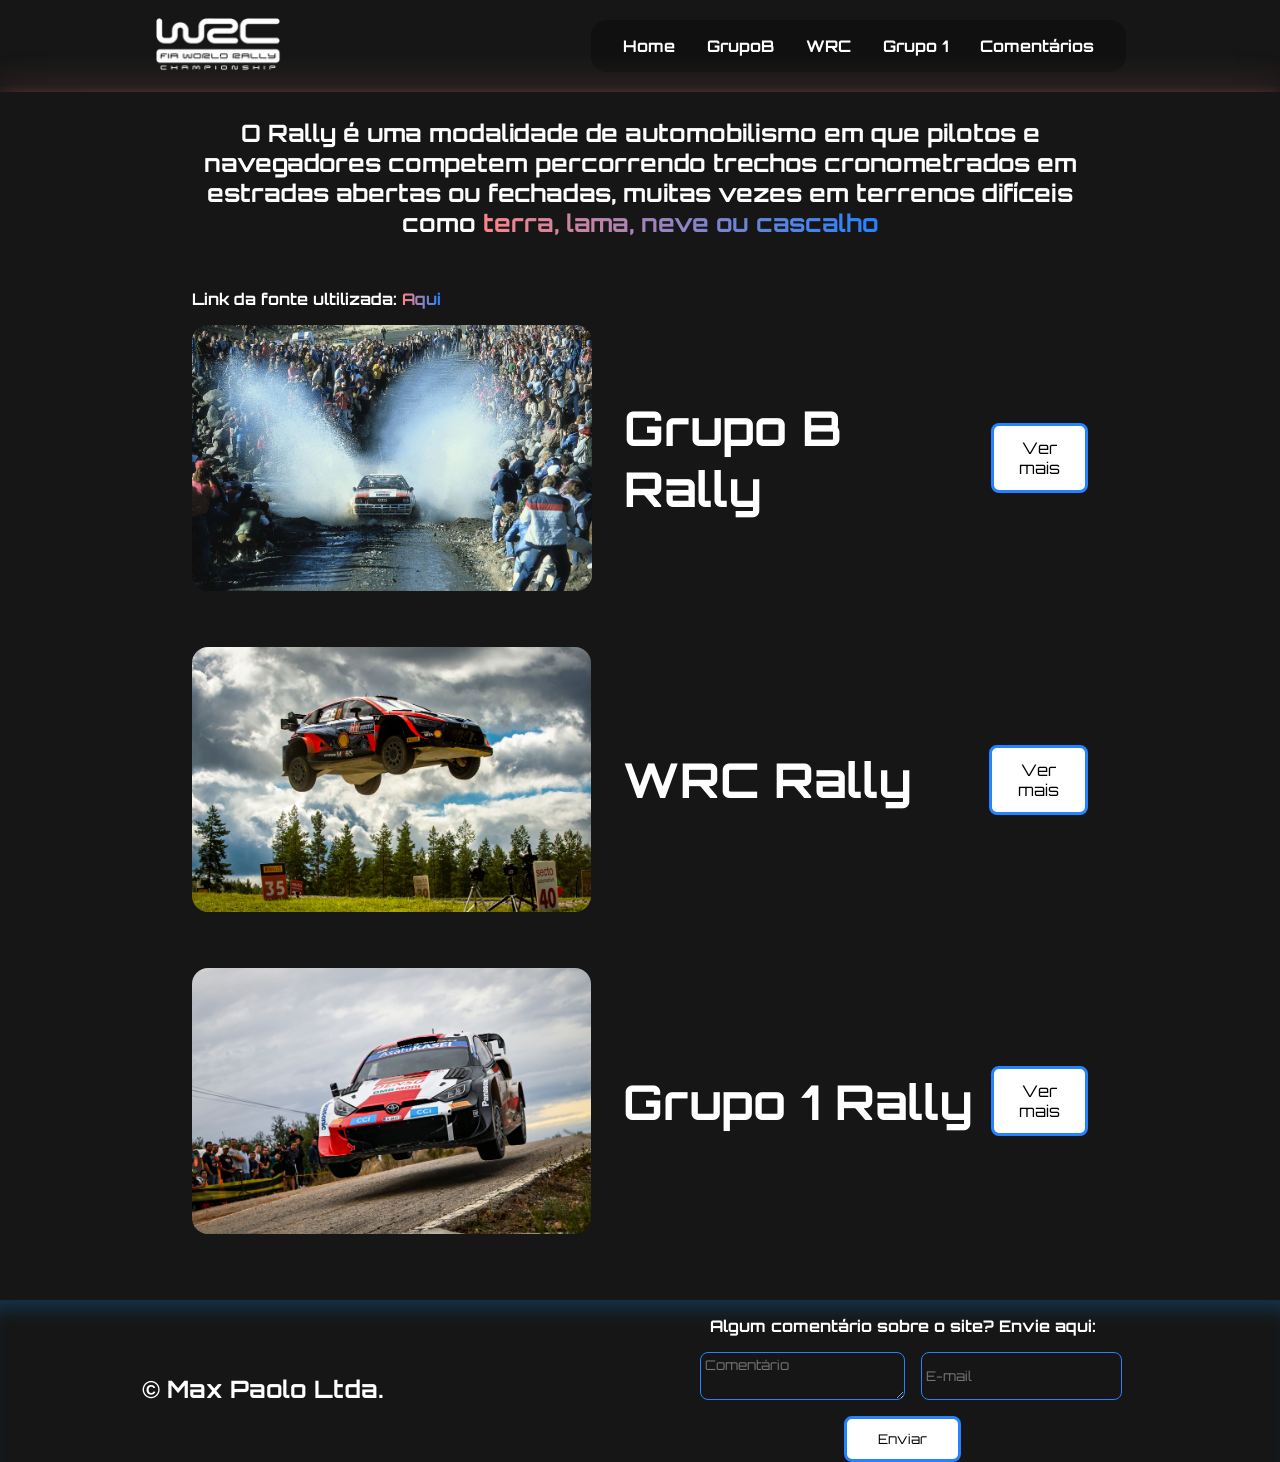
<file: index.html>
<!DOCTYPE html>
<html lang="pt-br">

<head>
    <title>projeto001</title>
    <link rel="stylesheet" href="./assets/css/style.css">
    <link rel="icon" type="image/x-icon" href="./assets/img/logo.png">
    <link rel="preconnect" href="https://fonts.googleapis.com">
    <link rel="preconnect" href="https://fonts.gstatic.com" crossorigin>
    <link href="https://fonts.googleapis.com/css2?family=Orbitron:wght@400..900&display=swap" rel="stylesheet">
</head>


<body>
    <header>
        <div class="nav">
            <a href="./index.html">
                <img src="./assets/img/logo2.png" alt="logo" class="logo">
            </a>
            <div class="navTab">
                <a href="./index.html">
                    <h4 class="textNav">Home</h4>
                </a>
                <a href="./pages/grupoB.html">
                    <h4 class="textNav">GrupoB</h4>
                </a>
                <a href="./pages/wrc.html">
                    <h4 class="textNav">WRC</h4>
                </a>
                <a href="./pages/rally1.html">
                    <h4 class="textNav">Grupo 1</h4>
                </a>
                <a href="./pages/comentarios.html">
                    <h4 class="textNav">Comentários</h4>
                </a>
            </div>
        </div>
    </header>
    <main>
        <section>
            <h2 class="titulo">O Rally é uma modalidade de automobilismo em que pilotos e
                navegadores competem percorrendo trechos
                cronometrados em estradas abertas ou fechadas, muitas vezes em terrenos difíceis como<span> terra, lama,
                    neve ou cascalho</span>
            </h2>
        </section>
        <section>
            <h4>
                Link da fonte ultilizada: <span><a href="https://fonts.google.com/specimen/Orbitron">Aqui</a></span>
            </h4>
            <div class="card1">
                <div class="cardImg">
                    <img src="./assets/img/img1.jpg" alt="grupoB" class="imgRally">
                    <h4>Grupo B Rally</h4>
                </div>
                <a href="./pages/grupoB.html">Ver mais</a>
            </div>
            <div class="card1">
                <div class="cardImg">
                    <img src="./assets/img/img2.png" alt="wrc" class="imgRally">
                    <h4>WRC Rally</h4>
                </div>
                <a href="./pages/wrc.html">Ver mais</a>
            </div>
            <div class="card1">
                <div class="cardImg">
                    <img src="./assets/img/img3.png" alt="rally1" class="imgRally">
                    <h4>Grupo 1 Rally</h4>
                </div>
                <a href="./pages/rally1.html">Ver mais</a>
            </div>
        </section>
    </main>
    <footer>
        <h2>© Max Paolo Ltda.</h2>
        <div class="form1">
            <h4>Algum comentário sobre o site? Envie aqui:</h4>
            <div class="form">
                <textarea class="inputFooter" id="texto" type="text" placeholder="Comentário"></textarea>
                <input class="inputFooter" id="email" type="email" placeholder="E-mail">
            </div>
            <button class="btnFooter" type="button" onclick="enviar()">Enviar</button>
        </div>
    </footer>
    <script src="./assets/js/script.js"></script>
</body>

</html>
</file>
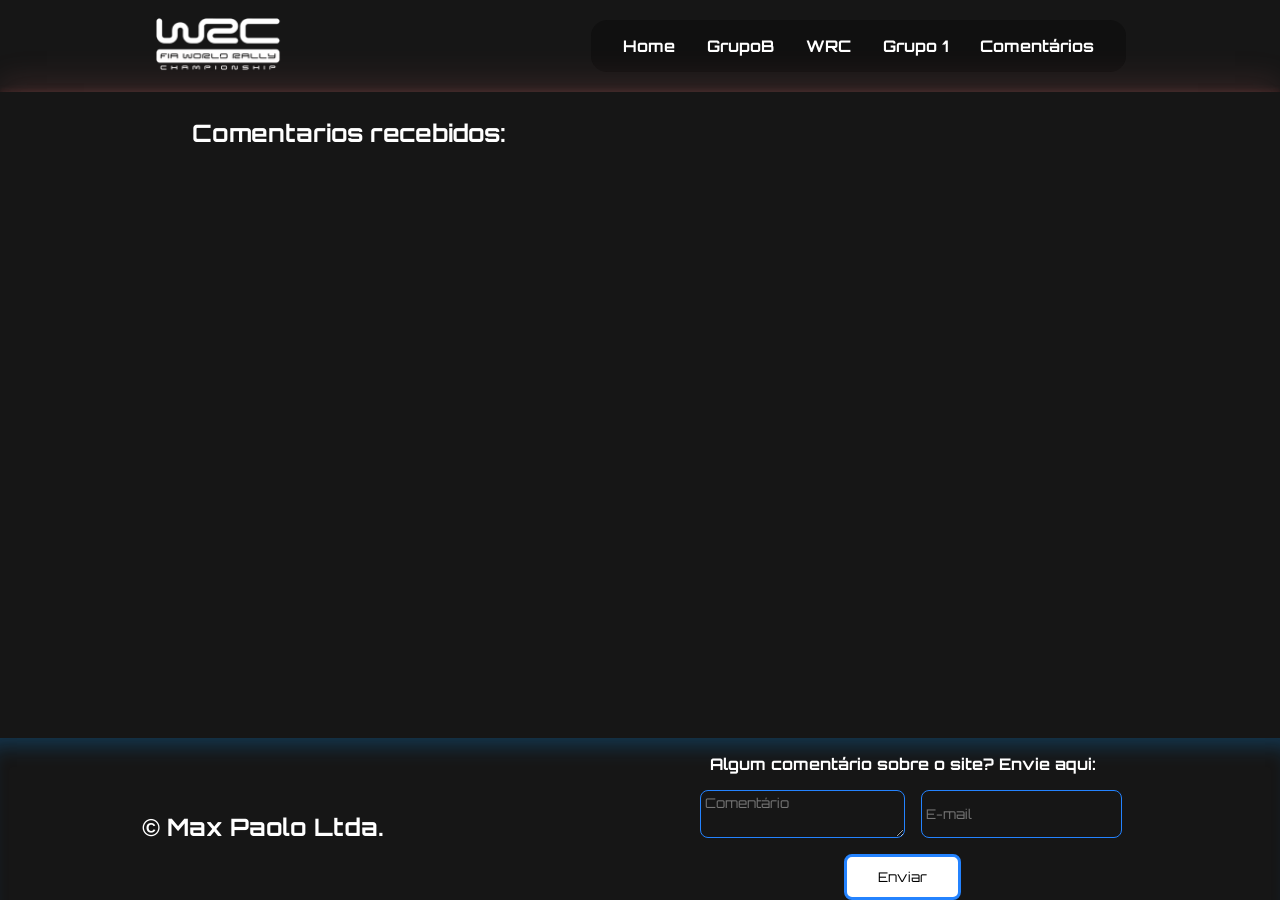
<file: pages/comentarios.html>
<!DOCTYPE html>
<html lang="pt-BR">

<head>
    <meta charset="UTF-8">
    <meta name="viewport" content="width=device-width, initial-scale=1.0">
    <title>comentarios</title>
    <link rel="stylesheet" href="../assets/css/style.css">
    <link rel="icon" type="image/x-icon" href="../assets/img/logo.png">
    <link rel="preconnect" href="https://fonts.googleapis.com">
    <link rel="preconnect" href="https://fonts.gstatic.com" crossorigin>
    <link href="https://fonts.googleapis.com/css2?family=Orbitron:wght@400..900&display=swap" rel="stylesheet">
</head>

<body>
    <header>
        <div class="nav">
            <a href="../index.html">
                <img src="../assets/img/logo2.png" alt="logo" class="logo">
            </a>
            <div class="navTab">
                <a href="../index.html">
                    <h4 class="textNav">Home</h4>
                </a>
                <a href="../pages/grupoB.html">
                    <h4 class="textNav">GrupoB</h4>
                </a>
                <a href="../pages/wrc.html">
                    <h4 class="textNav">WRC</h4>
                </a>
                <a href="../pages/rally1.html">
                    <h4 class="textNav">Grupo 1</h4>
                </a>
                <a href="../pages/comentarios.html">
                    <h4 class="textNav">Comentários</h4>
                </a>
            </div>
        </div>
    </header>
    <main>
        <section>
        <h2 class="comentarioText">Comentarios recebidos:</h2>
        <div id="lista-comentarios"></div>
        </section>
    </main>
    <footer>
        <h2>© Max Paolo Ltda.</h2>
        <div class="form1">
            <h4>Algum comentário sobre o site? Envie aqui:</h4>
            <div class="form">
                <textarea class="inputFooter" id="texto" type="text" placeholder="Comentário"></textarea>
                <input class="inputFooter" id="email" type="email" placeholder="E-mail">
            </div>
            <button class="btnFooter" type="button" onclick="enviar()">Enviar</button>
        </div>
    </footer>
    <script src="../assets/js/script.js"></script>
</body>

</html>
</file>
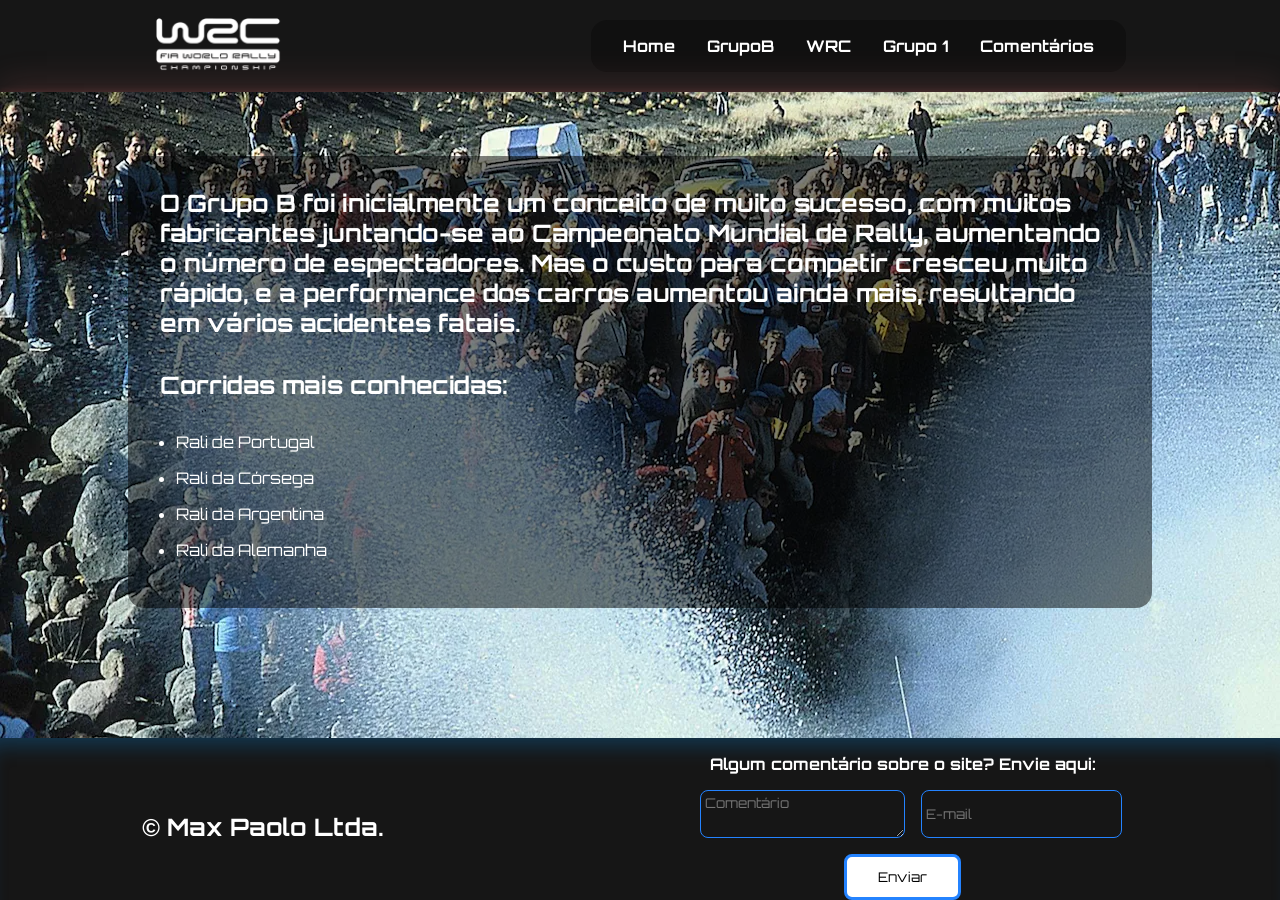
<file: pages/grupoB.html>
<!DOCTYPE html>
<html lang="pt-br">

<head>
    <title>Grupo B</title>
    <link rel="stylesheet" href="../assets/css/style.css">
    <link rel="icon" type="image/x-icon" href="../assets/img/logo.png">
    <link rel="preconnect" href="https://fonts.googleapis.com">
    <link rel="preconnect" href="https://fonts.gstatic.com" crossorigin>
    <link href="https://fonts.googleapis.com/css2?family=Orbitron:wght@400..900&display=swap" rel="stylesheet">
</head>

<body>
    <header>
        <div class="nav">
            <a href="../index.html">
                <img src="../assets/img/logo2.png" alt="logo" class="logo">
            </a>
            <div class="navTab">
                <a href="../index.html">
                    <h4 class="textNav">Home</h4>
                </a>
                <a href="../pages/grupoB.html">
                    <h4 class="textNav">GrupoB</h4>
                </a>
                <a href="../pages/wrc.html">
                    <h4 class="textNav">WRC</h4>
                </a>
                <a href="../pages/rally1.html">
                    <h4 class="textNav">Grupo 1</h4>
                </a>
                <a href="../pages/comentarios.html">
                    <h4 class="textNav">Comentários</h4>
                </a>
            </div>
        </div>
    </header>
    <main class="bg_b">
        <section>
            <h3>
                O Grupo B foi inicialmente um conceito de muito sucesso, com muitos fabricantes juntando-se ao
                Campeonato Mundial de Rally, aumentando o número de espectadores. Mas o custo para competir cresceu
                muito rápido, e a performance dos carros aumentou ainda mais, resultando em vários acidentes fatais.
            </h3>
            <h3>Corridas mais conhecidas:</h3>
            <ul>
                <li>Rali de Portugal</li>
                <li>Rali da Córsega</li>
                <li>Rali da Argentina</li>
                <li>Rali da Alemanha</li>
            </ul>
        </section>
    </main>
    <footer>
        <h2>© Max Paolo Ltda.</h2>
        <div class="form1">
            <h4>Algum comentário sobre o site? Envie aqui:</h4>
            <div class="form">
                <textarea class="inputFooter" id="texto" type="text" placeholder="Comentário"></textarea>
                <input class="inputFooter" id="email" type="email" placeholder="E-mail">
            </div>
            <button class="btnFooter" type="button" onclick="enviar()">Enviar</button>
        </div>
    </footer>
</body>

</html>
</file>
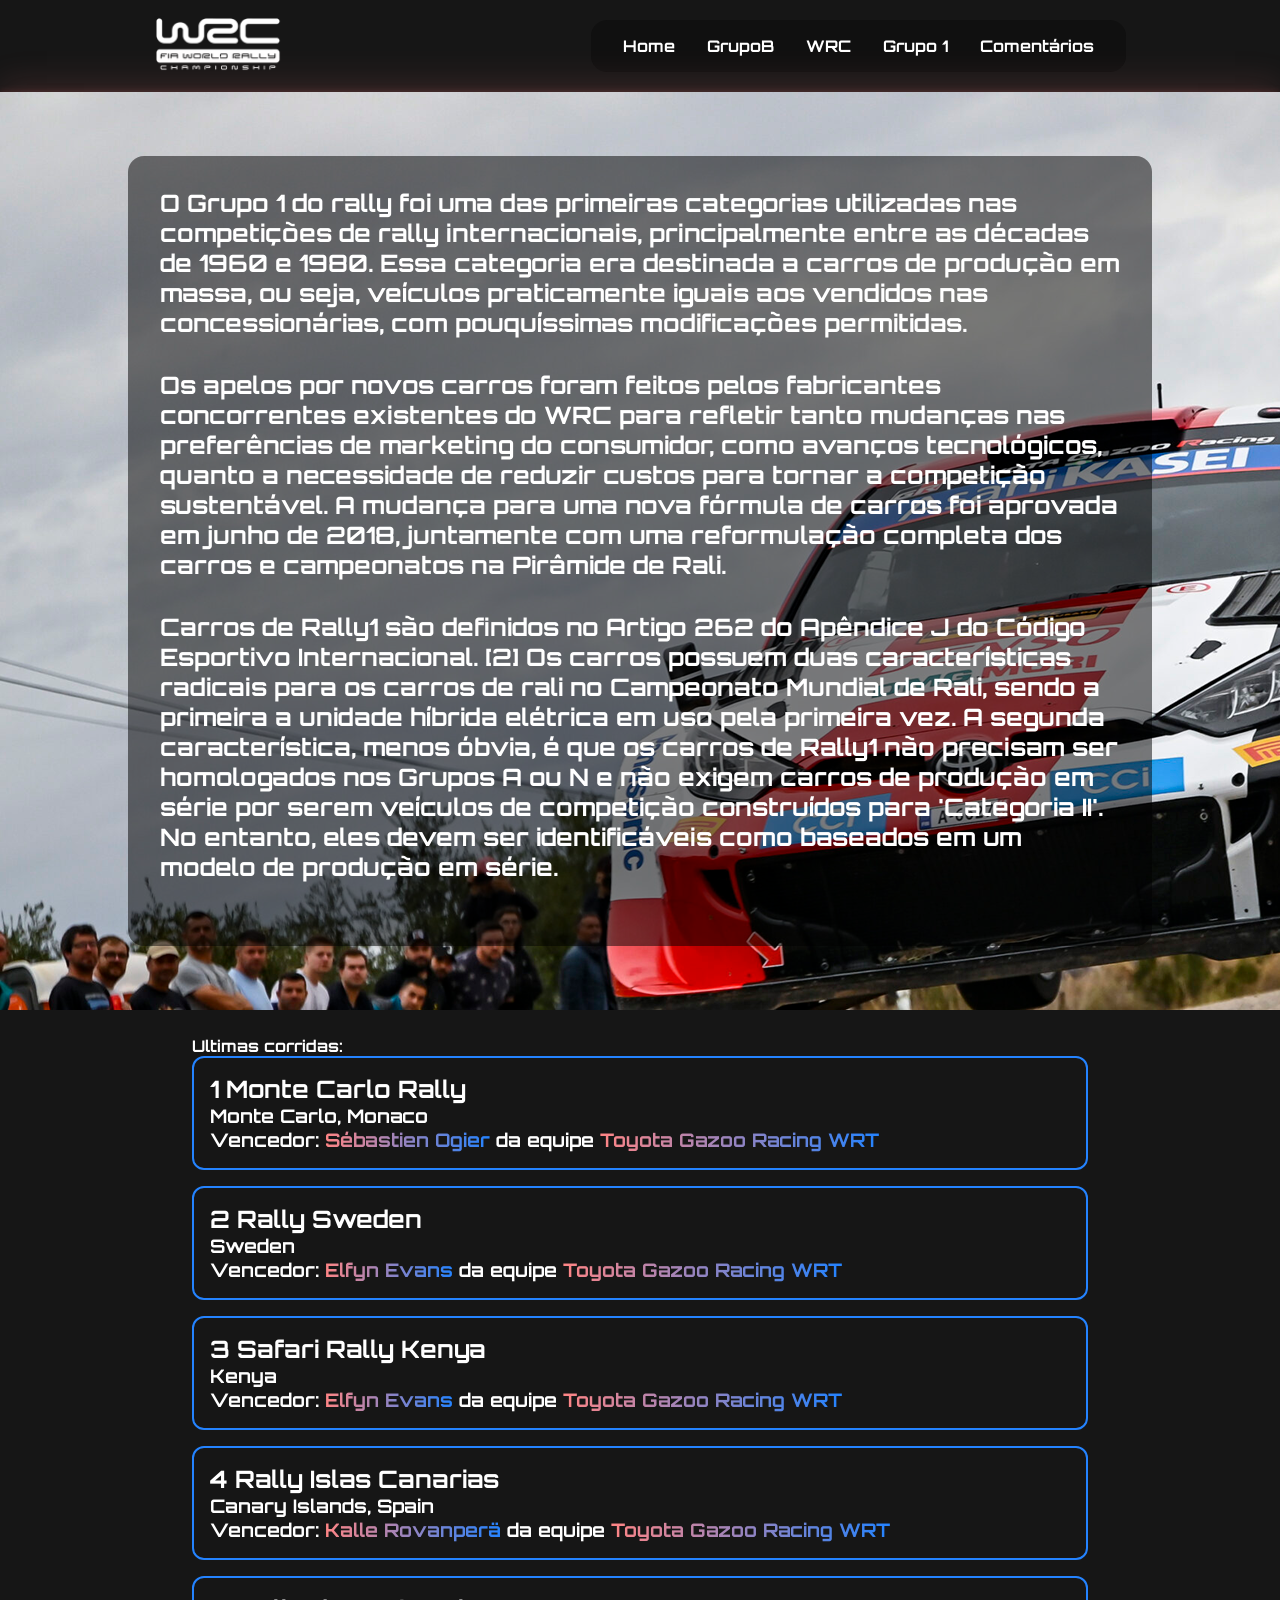
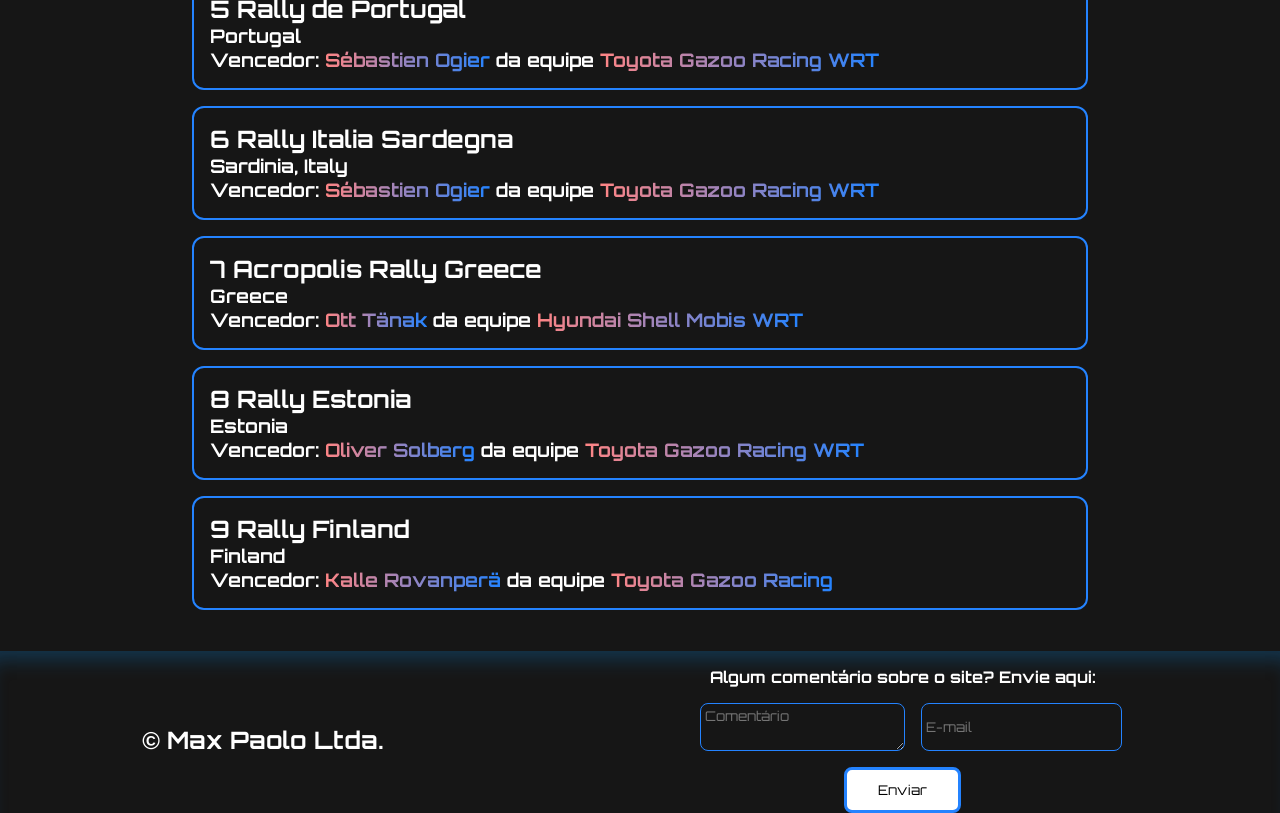
<file: pages/rally1.html>
<!DOCTYPE html>
<html lang="pt-br">

<head>
    <title>Rally 1</title>
    <link rel="stylesheet" href="../assets/css/style.css">
    <link rel="icon" type="image/x-icon" href="../assets/img/logo.png">
    <link rel="preconnect" href="https://fonts.googleapis.com">
    <link rel="preconnect" href="https://fonts.gstatic.com" crossorigin>
    <link href="https://fonts.googleapis.com/css2?family=Orbitron:wght@400..900&display=swap" rel="stylesheet">
</head>

<body>
    <header>
        <div class="nav">
            <a href="../index.html">
                <img src="../assets/img/logo2.png" alt="logo" class="logo">
            </a>
            <div class="navTab">
                <a href="../index.html">
                    <h4 class="textNav">Home</h4>
                </a>
                <a href="../pages/grupoB.html">
                    <h4 class="textNav">GrupoB</h4>
                </a>
                <a href="../pages/wrc.html">
                    <h4 class="textNav">WRC</h4>
                </a>
                <a href="../pages/rally1.html">
                    <h4 class="textNav">Grupo 1</h4>
                </a>
                <a href="../pages/comentarios.html">
                    <h4 class="textNav">Comentários</h4>
                </a>
            </div>
        </div>
    </header>
    <main>
        <div class="bg_1">
            <section>
                <h3>
                    O Grupo 1 do rally foi uma das primeiras categorias utilizadas nas competições de rally
                    internacionais,
                    principalmente entre as décadas de 1960 e 1980. Essa categoria era destinada a carros de produção em
                    massa, ou seja, veículos praticamente iguais aos vendidos nas concessionárias, com pouquíssimas
                    modificações permitidas.
                </h3>
                <h3>
                    Os apelos por novos carros foram feitos pelos fabricantes concorrentes existentes do WRC para
                    refletir tanto mudanças nas preferências de marketing do consumidor, como avanços tecnológicos,
                    quanto a necessidade de reduzir custos para tornar a competição sustentável. A mudança para uma nova
                    fórmula de carros foi aprovada em junho de 2018, juntamente com uma reformulação completa dos carros
                    e campeonatos na Pirâmide de Rali.
                </h3>
                <h3>
                    Carros de Rally1 são definidos no Artigo 262 do Apêndice J do Código Esportivo Internacional. [2] Os
                    carros possuem duas características radicais para os carros de rali no Campeonato Mundial de Rali,
                    sendo a primeira a unidade híbrida elétrica em uso pela primeira vez. A segunda característica,
                    menos óbvia, é que os carros de Rally1 não precisam ser homologados nos Grupos A ou N e não exigem
                    carros de produção em série por serem veículos de competição construídos para 'Categoria II'. No
                    entanto, eles devem ser identificáveis como baseados em um modelo de produção em série.
                </h3>
            </section>
        </div>
        <section class="cardListaInfos">
            <h4>Ultimas corridas:</h4>
            <div id="listaCorridas" class="cardListaInfos"></div>
        </section>
    </main>
    <footer>
        <h2>© Max Paolo Ltda.</h2>
        <div class="form1">
            <h4>Algum comentário sobre o site? Envie aqui:</h4>
            <div class="form">
                <textarea class="inputFooter" id="texto" type="text" placeholder="Comentário"></textarea>
                <input class="inputFooter" id="email" type="email" placeholder="E-mail">
            </div>
            <button class="btnFooter" type="button" onclick="enviar()">Enviar</button>
        </div>
    </footer>
</body>
<script src="../assets/js/script.js"></script>

</html>
</file>
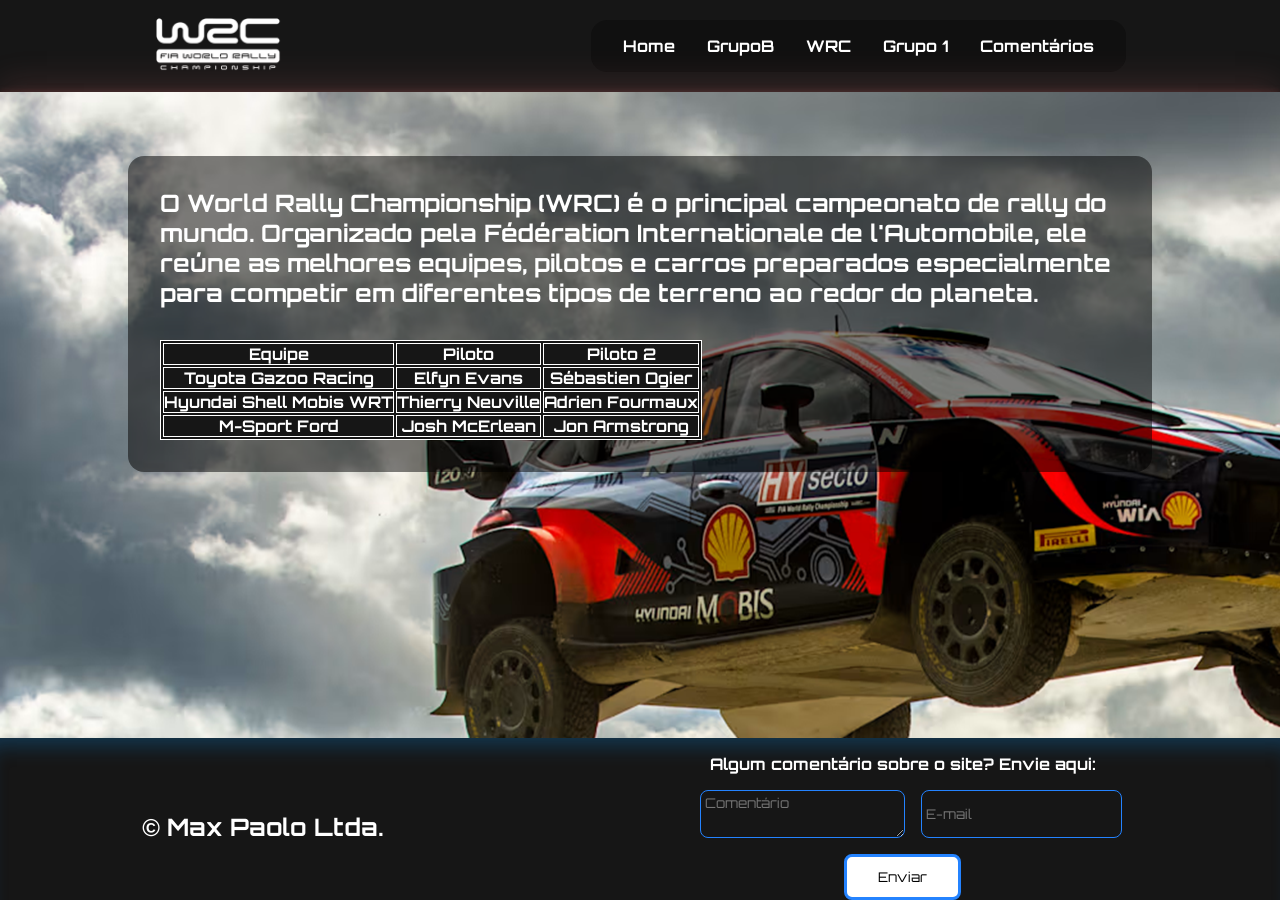
<file: pages/wrc.html>
<!DOCTYPE html>
<html lang="pt-br">

<head>
    <title>WRC</title>
    <link rel="stylesheet" href="../assets/css/style.css">
    <link rel="icon" type="image/x-icon" href="../assets/img/logo.png">
    <link rel="preconnect" href="https://fonts.googleapis.com">
    <link rel="preconnect" href="https://fonts.gstatic.com" crossorigin>
    <link href="https://fonts.googleapis.com/css2?family=Orbitron:wght@400..900&display=swap" rel="stylesheet">
</head>

<body>
    <header>
        <div class="nav">
            <a href="../index.html">
                <img src="../assets/img/logo2.png" alt="logo" class="logo">
            </a>
            <div class="navTab">
                <a href="../index.html">
                    <h4 class="textNav">Home</h4>
                </a>
                <a href="../pages/grupoB.html">
                    <h4 class="textNav">GrupoB</h4>
                </a>
                <a href="../pages/wrc.html">
                    <h4 class="textNav">WRC</h4>
                </a>
                <a href="../pages/rally1.html">
                    <h4 class="textNav">Grupo 1</h4>
                </a>
                <a href="../pages/comentarios.html">
                    <h4 class="textNav">Comentários</h4>
                </a>
            </div>
        </div>
    </header>
    <main class="bg_wrc">
        <section>
            <h3>
                O World Rally Championship (WRC) é o principal campeonato de rally do mundo. Organizado pela Fédération
                Internationale de l'Automobile, ele reúne as melhores equipes, pilotos e carros preparados especialmente
                para competir em diferentes tipos de terreno ao redor do planeta.
            </h3>
            <table class="tabela">
                <thead>
                    <tr>
                        <th class="tabela">
                            Equipe
                        </th>
                        <th class="tabela">
                            Piloto
                        </th>
                        <th class="tabela">
                            Piloto 2
                        </th>
                    </tr>
                </thead>
                <tbody>
                    <tr>
                        <th class="tabela">
                            Toyota Gazoo Racing
                        </th>
                        <th class="tabela">
                            Elfyn Evans
                        </th>
                        <th class="tabela">
                            Sébastien Ogier
                        </th>
                    </tr>
                    <tr>
                        <th class="tabela">
                            Hyundai Shell Mobis WRT
                        </th>
                        <th class="tabela">
                            Thierry Neuville
                        </th>
                        <th class="tabela">
                            Adrien Fourmaux
                        </th>
                    </tr>
                    <tr>
                        <th class="tabela">
                            M-Sport Ford
                        </th>
                        <th class="tabela">
                            Josh McErlean
                        </th>
                        <th class="tabela">
                            Jon Armstrong
                        </th>
                    </tr>
                </tbody>
            </table>
        </section>
    </main>
    <footer>
        <h2>© Max Paolo Ltda.</h2>
        <div class="form1">
            <h4>Algum comentário sobre o site? Envie aqui:</h4>
            <div class="form">
                <textarea class="inputFooter" id="texto" type="text" placeholder="Comentário"></textarea>
                <input class="inputFooter" id="email" type="email" placeholder="E-mail">
            </div>
            <button class="btnFooter" type="button" onclick="enviar()">Enviar</button>
        </div>
    </footer>
</body>

</html>
</file>
<file: assets/css/style.css>
* {
    margin: 0;
    padding: 0;
    box-sizing: border-box;
    font-family: "Orbitron", sans-serif;
}

:root {
    --font-color: #FFF;
    --main: #161616;
    --azul1: #2483ff;
}

html,
body {
    height: 100%;
    display: flex;
    flex-direction: column;
}

main {
    background-color: var(--main);
    flex: 1;
    display: flex;
    flex-direction: column;
    align-items: baseline;
    font-family: Arial, Helvetica, sans-serif;
    box-shadow: rgba(255, 133, 133, 0.25) 0px 54px 55px, rgba(255, 133, 133, 0.12) 0px -12px 30px, rgba(255, 133, 133, 0.12) 0px 4px 6px, rgba(255, 133, 133, 0.17) 0px 12px 13px, rgba(255, 133, 133, 0.09) 0px -3px 5px;
}

main section .card {
    display: flex;
    flex-direction: row;
    align-items: center;
}

main section .cardInfo {
    border: 2px solid var(--azul1);
    border-radius: 0.75rem;
    margin-bottom: 1rem;
    padding: 1rem;
}

main .cardListaInfos{
    display: flex;
    flex-direction: column;
    width: 100%;
}

main section .cardInfo .cardText1 {
    color: var(--font-color);
}

main section .cardInfo .cardText2 {
    color: var(--font-color);
}

main section .tabela {
    border: 1px solid var(--font-color);
    color: var(--font-color);
    background-color: var(--main);
}

.logo {
    width: 8rem;
}

header {
    display: flex;
    background-color: var(--main);
}

header .nav {
    width: 100vw;
    display: flex;
    justify-content: space-around;
    align-items: center;
    margin-top: 1rem;
    margin-bottom: 1rem;
}

header .navTab {
    display: flex;
    background-color: rgba(10, 10, 10, 0.5);
    border-radius: 1rem;
    padding: 0 1rem 0 1rem;
}

header .navTab a {
    text-decoration: none;
    padding: 1rem;
}

header .navTab a:hover {
    background-color: rgba(10, 150, 250, 0.25);
    transform: scale(1.10);
    box-shadow: 0 4px 12px rgba(0, 0, 0, 0.2);
    border-radius: 1rem;
}

header .navTab a .textNav {
    color: var(--font-color);
}

section {
    padding: 2% 15% 2% 15%;
}

section .titulo {
    color: var(--font-color);
    text-align: center;
    font-weight: bold;
}

section h4 {
    color: var(--font-color);
}

section li {
    color: var(--font-color);
    margin: 1rem;
}

section .card1 {
    background-color: transparent;
    display: flex;
    justify-content: space-between;
    align-items: center;
    padding-bottom: 2.5rem;
    margin-top: 1rem;
}

section .card1 a {
    text-decoration: none;
    color: black;
    background-color: var(--font-color);
    border-radius: 0.5rem;
    width: 25%;
    text-align: center;
    padding: 0.75rem;
    border: 3px solid var(--azul1);
    cursor: pointer;
    transition: all 0.3s ease;
}

section .card1 a:hover {
    background-color: #2980b9;
    transform: scale(1.10);
    box-shadow: 0 4px 12px rgba(0, 0, 0, 0.2);
}

section .card1 a:focus {
    outline: 2px solid var(--font-color);
    outline-offset: 2px;
}

section .card1 .cardImg {
    display: flex;
    align-items: center;
}

section .card1 .cardImg h4 {
    color: var(--font-color);
    padding-left: 2rem;
    font-size: 3rem;
}

section .card1 .cardImg .imgRally {
    width: 50%;
    border-radius: 1rem;
}

.bg_b {
    background-image: url("../img/img1.jpg");
    height: 100vh;
    background-repeat: no-repeat;
}

.bg_b section {
    background-color: rgba(0, 0, 0, 0.5);
    padding: 2rem;
    border-radius: 1rem;
    margin: 5% 10% 5% 10%;
}

.bg_b section h3 {
    color: var(--font-color);
    margin-bottom: 2rem;
    font-size: 1.5rem;
}

.bg_wrc {
    background-image: url("../img/img2.png");
    height: 100vh;
    background-repeat: no-repeat;
}

.bg_wrc section {
    background-color: rgba(0, 0, 0, 0.5);
    padding: 2rem;
    border-radius: 1rem;
    margin: 5% 10% 5% 10%;
}

.bg_wrc section h3 {
    color: var(--font-color);
    margin-bottom: 2rem;
    font-size: 1.5rem;
}

.bg_1 {
    background-image: url("../img/img3.png");
    flex: 1;
    background-repeat: no-repeat;
}

.bg_1 section {
    background-color: rgba(0, 0, 0, 0.5);
    padding: 2rem;
    border-radius: 1rem;
    margin: 5% 10% 5% 10%;
}

.bg_1 section h3 {
    color: var(--font-color);
    margin-bottom: 2rem;
    font-size: 1.5rem;
}

footer {
    display: flex;
    justify-content: space-around;
    align-items: center;
    background-color: var(--main);
    box-shadow: rgba(10, 150, 250, 0.25) 0px 20px 20px -12px inset;
    color: var(--font-color);
    padding-top: 1rem;
}

footer .form {
    display: flex;
    justify-content: center;
    align-items: center;
    margin: 1rem;
}

footer .form1 {
    display: flex;
    justify-content: center;
    align-items: center;
    flex-direction: column;
}

footer .inputFooter {
    padding: 0.25rem;
    border-radius: 0.50rem;
    height: 3rem;
    background-color: var(--main);
    border: 1px solid var(--azul1);
    color: var(--font-color);
    margin-left: 1rem;
}

footer .btnFooter {
    color: black;
    background-color: var(--font-color);
    border-radius: 0.5rem;
    width: 25%;
    text-align: center;
    padding: 0.75rem;
    border: 3px solid var(--azul1);
    cursor: pointer;
    transition: all 0.3s ease;
}

span {
    background: linear-gradient(to right, rgb(255, 133, 133), var(--azul1));
    background-clip: text;
    -webkit-text-fill-color: transparent;
}

.card {
    border: 1px solid var(--azul1);
    border-radius: 1rem;
    padding: 1rem;
    margin: 1rem;
    box-shadow: 2px 2px 5px rgba(0, 0, 0, 0.1);
}

.card h3 {
    margin: 0 1rem 0 1rem;
    color: var(--font-color);
}

.card p {
    color: gray;
    font-size: 1rem;
}

section .comentarioText {
    color: var(--font-color);
}
</file>
